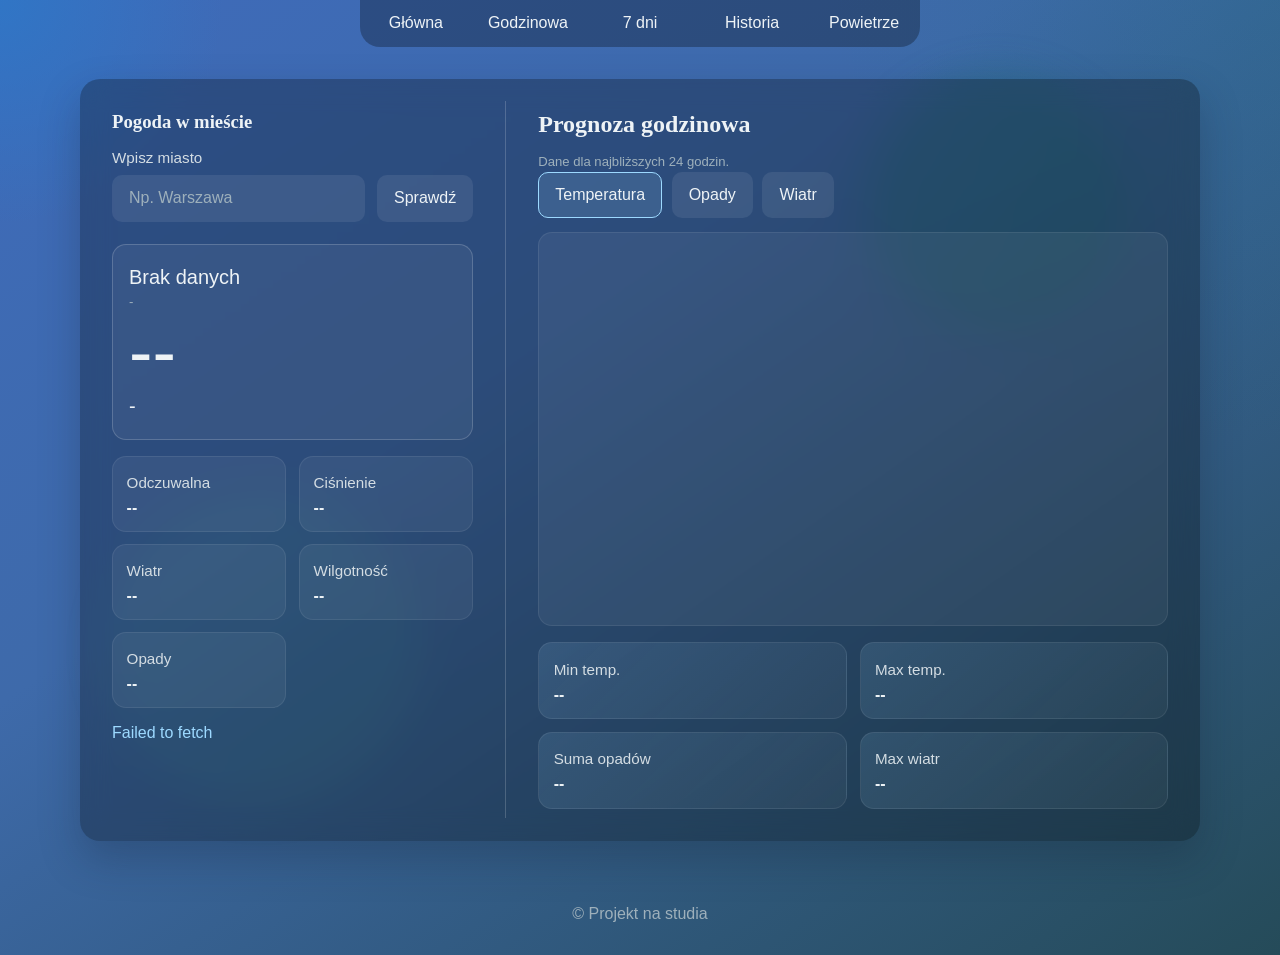
<file: index.html>
<!DOCTYPE html>
<html lang="pl">

<head>
  <meta charset="UTF-8">
  <meta name="viewport" content="width=device-width, initial-scale=1.0">
  <title>Aktualna pogoda</title>
  <link rel="stylesheet" href="css/base.css">
  <link rel="stylesheet" href="css/index.css">
</head>

<body>
  <header>
    <nav>
      <ul>
        <li class="btn"><a href="index.html">Główna</a></li>
        <li class="btn"><a href="hourly.html">Godzinowa</a></li>
        <li class="btn"><a href="weekly.html">7 dni</a></li>
        <li class="btn"><a href="history.html">Historia</a></li>
        <li class="btn"><a href="air.html">Powietrze</a></li>
      </ul>
    </nav>
  </header>

  <main>
    <section id="daily-weather" class="card">
      <section id="daily-weather-general" class="card-content">
        <h1>Pogoda w mieście</h1>

        <form id="city-form" class="search-panel">
          <label for="city-input" class="p-normal">Wpisz miasto</label>
          <div class="search-row">
            <input id="city-input" type="text" name="city" placeholder="Np. Warszawa" autocomplete="off">
            <button type="submit" class="btn">Sprawdź</button>
          </div>
          <div id="search-history-list" class="search-history-list" aria-label="Historia wyszukiwań" hidden></div>
          <p id="form-error" class="form-error" aria-live="polite"></p>
        </form>

        <div class="summary-panel">
          <p id="location-name" class="p-big">Ładowanie danych...</p>
          <p id="current-time" class="p-small"></p>
          <p id="temperature" class="p-large">--</p>
          <p id="weather-description" class="p-big">Brak danych</p>
        </div>

        <div id="weather-stats" class="stats-list">
          <div class="stat-item">
            <p class="p-normal">Odczuwalna</p>
            <span id="apparent-temperature" class="p-value">--</span>
          </div>
          <div class="stat-item">
            <p class="p-normal">Ciśnienie</p>
            <span id="pressure" class="p-value">--</span>
          </div>
          <div class="stat-item">
            <p class="p-normal">Wiatr</p>
            <span id="wind-speed" class="p-value">--</span>
          </div>
          <div class="stat-item">
            <p class="p-normal">Wilgotność</p>
            <span id="humidity" class="p-value">--</span>
          </div>
          <div class="stat-item">
            <p class="p-normal">Opady</p>
            <span id="precipitation" class="p-value">--</span>
          </div>
        </div>

        <p id="status-message" class="status-message" aria-live="polite"></p>
      </section>

      <div class="v-separator"></div>

      <section id="daily-weather-details" class="card-content">
        <div class="details-heading">
          <h2>Prognoza godzinowa</h2>
          <p id="chart-caption" class="p-small">Dane dla najbliższych 24 godzin.</p>
        </div>
        <div id="daily-weather-legend">
          <button type="button" id="show-temp" class="btn active">Temperatura</button>
          <button type="button" id="show-rain" class="btn">Opady</button>
          <button type="button" id="show-wind" class="btn">Wiatr</button>
        </div>
        <div class="chart-box">
          <svg id="hourly-chart" aria-label="Wykres pogody godzinowej"></svg>
        </div>
        <div class="chart-summary" aria-label="Podsumowanie prognozy godzinowej">
          <div class="chart-summary-item">
            <p class="p-normal">Min temp.</p>
            <span id="hourly-min-temp" class="p-value">--</span>
          </div>
          <div class="chart-summary-item">
            <p class="p-normal">Max temp.</p>
            <span id="hourly-max-temp" class="p-value">--</span>
          </div>
          <div class="chart-summary-item">
            <p class="p-normal">Suma opadów</p>
            <span id="hourly-rain-sum" class="p-value">--</span>
          </div>
          <div class="chart-summary-item">
            <p class="p-normal">Max wiatr</p>
            <span id="hourly-max-wind" class="p-value">--</span>
          </div>
        </div>
      </section>
    </section>
  </main>

  <footer>
    <p>&copy; Projekt na studia</p>
  </footer>

  <script src="js/weather_chart.js"></script>
  <script src="js/geocoding.js"></script>
  <script src="js/search_history.js"></script>
  <script src="js/current.js"></script>
</body>

</html>
</file>
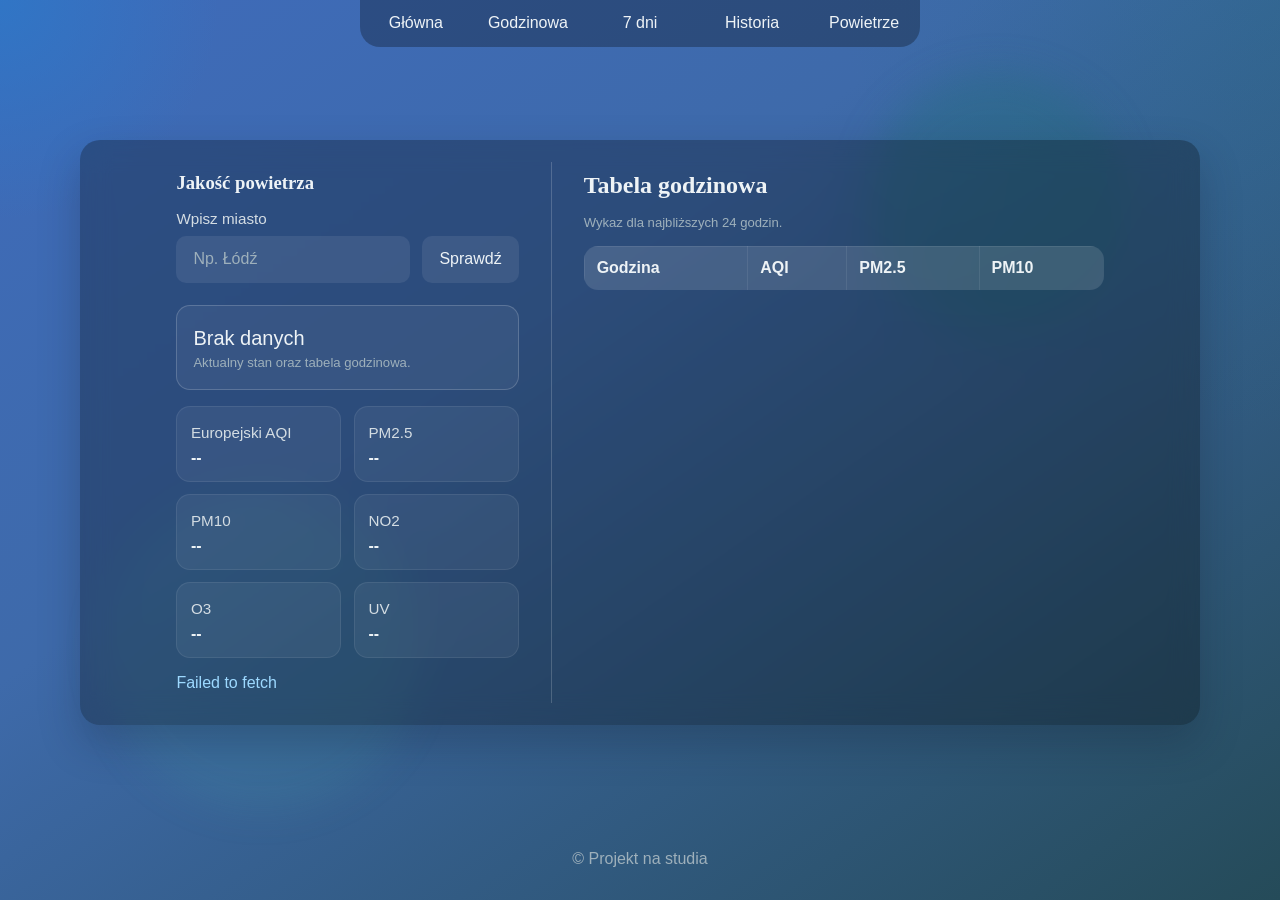
<file: air.html>
<!DOCTYPE html>
<html lang="pl">

<head>
  <meta charset="UTF-8">
  <meta name="viewport" content="width=device-width, initial-scale=1.0">
  <title>Jakość powietrza</title>
  <link rel="stylesheet" href="css/base.css">
  <link rel="stylesheet" href="css/air.css">
</head>

<body>
  <header>
    <nav>
      <ul>
        <li class="btn"><a href="index.html">Główna</a></li>
        <li class="btn"><a href="hourly.html">Godzinowa</a></li>
        <li class="btn"><a href="weekly.html">7 dni</a></li>
        <li class="btn"><a href="history.html">Historia</a></li>
        <li class="btn"><a href="air.html">Powietrze</a></li>
      </ul>
    </nav>
  </header>

  <main>
    <section class="card">
      <section class="card-content">
        <h1>Jakość powietrza</h1>

        <form id="city-form" class="search-panel">
          <label for="city-input" class="p-normal">Wpisz miasto</label>
          <div class="search-row">
            <input id="city-input" type="text" name="city" placeholder="Np. Łódź" autocomplete="off">
            <button type="submit" class="btn">Sprawdź</button>
          </div>
          <div id="search-history-list" class="search-history-list" aria-label="Historia wyszukiwań" hidden></div>
          <p id="form-error" class="form-error" aria-live="polite"></p>
        </form>

        <div class="summary-panel">
          <p id="location-name" class="p-big">Brak danych</p>
          <p class="p-small">Aktualny stan oraz tabela godzinowa.</p>
        </div>

        <div class="stats-list">
          <div class="stat-item">
            <p class="p-normal">Europejski AQI</p>
            <span id="european-aqi" class="p-value">--</span>
          </div>
          <div class="stat-item">
            <p class="p-normal">PM2.5</p>
            <span id="pm25" class="p-value">--</span>
          </div>
          <div class="stat-item">
            <p class="p-normal">PM10</p>
            <span id="pm10" class="p-value">--</span>
          </div>
          <div class="stat-item">
            <p class="p-normal">NO2</p>
            <span id="no2" class="p-value">--</span>
          </div>
          <div class="stat-item">
            <p class="p-normal">O3</p>
            <span id="ozone" class="p-value">--</span>
          </div>
          <div class="stat-item">
            <p class="p-normal">UV</p>
            <span id="uv-index" class="p-value">--</span>
          </div>
        </div>

        <p id="status-message" class="status-message" aria-live="polite"></p>
      </section>

      <div class="v-separator"></div>

      <section class="card-content">
        <div class="details-heading">
          <h2>Tabela godzinowa</h2>
          <p class="p-small">Wykaz dla najbliższych 24 godzin.</p>
        </div>

        <div class="table-wrapper">
          <table>
            <thead>
              <tr>
                <th>Godzina</th>
                <th>AQI</th>
                <th>PM2.5</th>
                <th>PM10</th>
              </tr>
            </thead>
            <tbody id="air-body"></tbody>
          </table>
        </div>
      </section>
    </section>
  </main>

  <footer>
    <p>&copy; Projekt na studia</p>
  </footer>

  <script src="js/geocoding.js"></script>
  <script src="js/search_history.js"></script>
  <script src="js/air.js"></script>
</body>

</html>
</file>
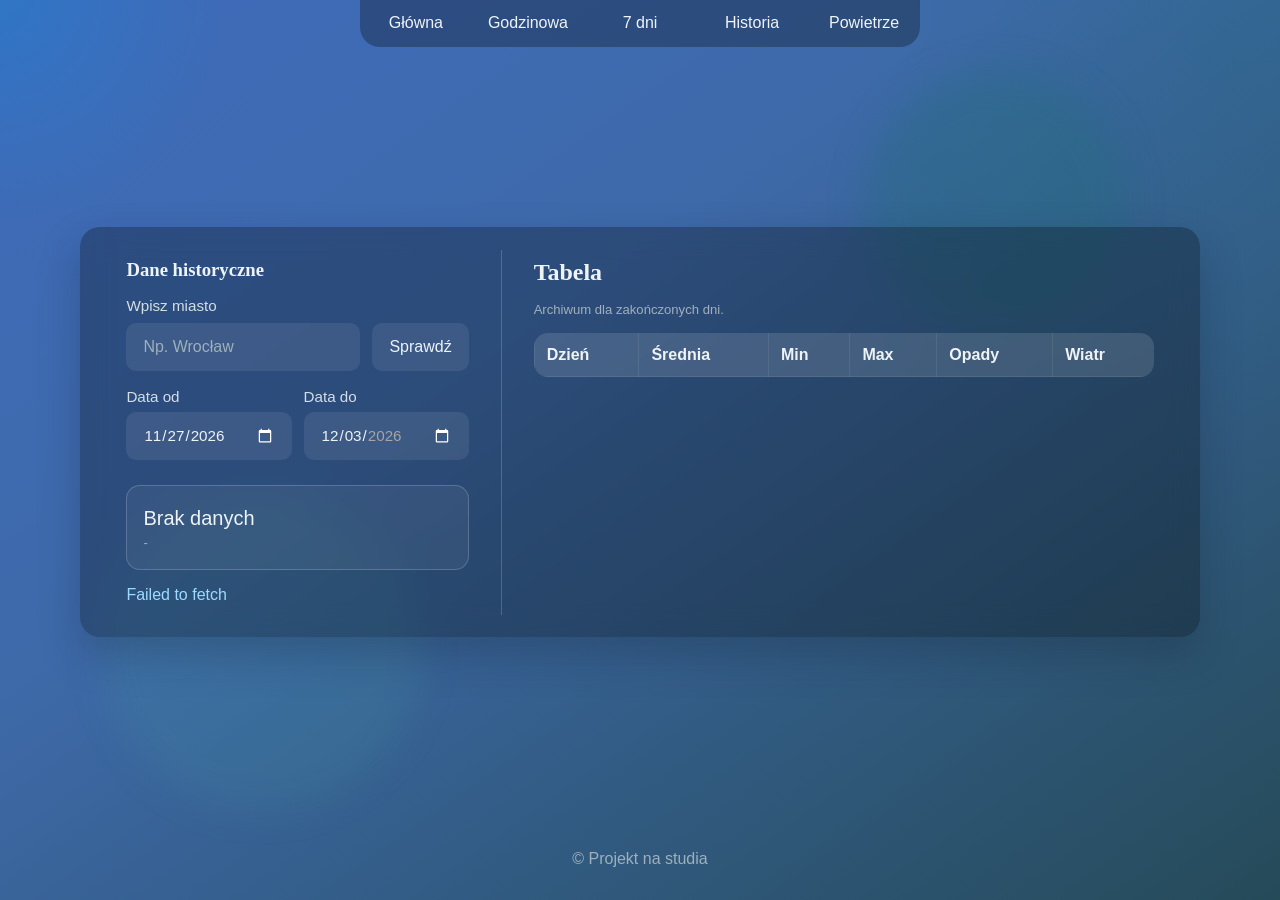
<file: history.html>
<!DOCTYPE html>
<html lang="pl">

<head>
  <meta charset="UTF-8">
  <meta name="viewport" content="width=device-width, initial-scale=1.0">
  <title>Dane historyczne</title>
  <link rel="stylesheet" href="css/base.css">
  <link rel="stylesheet" href="css/history.css">
</head>

<body>
  <header>
    <nav>
      <ul>
        <li class="btn"><a href="index.html">Główna</a></li>
        <li class="btn"><a href="hourly.html">Godzinowa</a></li>
        <li class="btn"><a href="weekly.html">7 dni</a></li>
        <li class="btn"><a href="history.html">Historia</a></li>
        <li class="btn"><a href="air.html">Powietrze</a></li>
      </ul>
    </nav>
  </header>

  <main>
    <section class="card">
      <section class="card-content">
        <h1>Dane historyczne</h1>

        <form id="city-form" class="search-panel">
          <label for="city-input" class="p-normal">Wpisz miasto</label>
          <div class="search-row">
            <input id="city-input" type="text" name="city" placeholder="Np. Wrocław" autocomplete="off">
            <button type="submit" class="btn">Sprawdź</button>
          </div>
          <div class="date-row">
            <label for="start-date" class="p-normal">
              Data od
              <input id="start-date" type="date" name="start-date">
            </label>
            <label for="end-date" class="p-normal">
              Data do
              <input id="end-date" type="date" name="end-date">
            </label>
          </div>
          <div id="search-history-list" class="search-history-list" aria-label="Historia wyszukiwań" hidden></div>
          <p id="form-error" class="form-error" aria-live="polite"></p>
        </form>

        <div class="summary-panel">
          <p id="location-name" class="p-big">Brak danych</p>
          <p id="date-range" class="p-small">-</p>
        </div>

        <p id="status-message" class="status-message" aria-live="polite"></p>
      </section>

      <div class="v-separator"></div>

      <section class="card-content">
        <div class="details-heading">
          <h2>Tabela</h2>
          <p class="p-small">Archiwum dla zakończonych dni.</p>
        </div>

        <div class="table-wrapper">
          <table>
            <thead>
              <tr>
                <th>Dzień</th>
                <th>Średnia</th>
                <th>Min</th>
                <th>Max</th>
                <th>Opady</th>
                <th>Wiatr</th>
              </tr>
            </thead>
            <tbody id="history-body"></tbody>
          </table>
        </div>
      </section>
    </section>
  </main>

  <footer>
    <p>&copy; Projekt na studia</p>
  </footer>

  <script src="js/geocoding.js"></script>
  <script src="js/search_history.js"></script>
  <script src="js/history.js"></script>
</body>

</html>
</file>
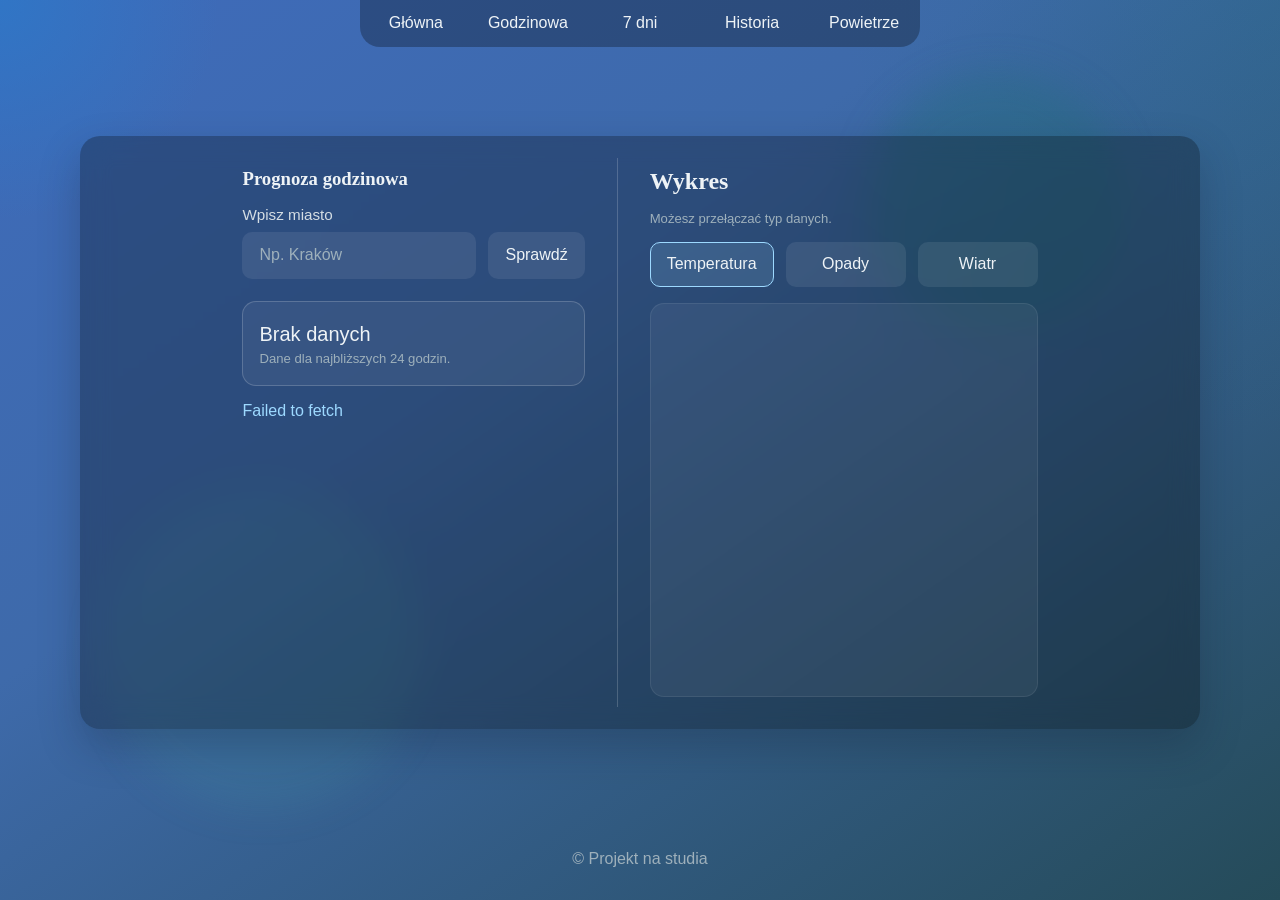
<file: hourly.html>
<!DOCTYPE html>
<html lang="pl">

<head>
  <meta charset="UTF-8">
  <meta name="viewport" content="width=device-width, initial-scale=1.0">
  <title>Prognoza godzinowa</title>
  <link rel="stylesheet" href="css/base.css">
  <link rel="stylesheet" href="css/hourly.css">
</head>

<body>
  <header>
    <nav>
      <ul>
        <li class="btn"><a href="index.html">Główna</a></li>
        <li class="btn"><a href="hourly.html">Godzinowa</a></li>
        <li class="btn"><a href="weekly.html">7 dni</a></li>
        <li class="btn"><a href="history.html">Historia</a></li>
        <li class="btn"><a href="air.html">Powietrze</a></li>
      </ul>
    </nav>
  </header>

  <main>
    <section class="card">
      <section class="card-content">
        <h1>Prognoza godzinowa</h1>

        <form id="city-form" class="search-panel">
          <label for="city-input" class="p-normal">Wpisz miasto</label>
          <div class="search-row">
            <input id="city-input" type="text" name="city" placeholder="Np. Kraków" autocomplete="off">
            <button type="submit" class="btn">Sprawdź</button>
          </div>
          <div id="search-history-list" class="search-history-list" aria-label="Historia wyszukiwań" hidden></div>
          <p id="form-error" class="form-error" aria-live="polite"></p>
        </form>

        <div class="summary-panel">
          <p id="location-name" class="p-big">Brak danych</p>
          <p id="chart-caption" class="p-small">Dane dla najbliższych 24 godzin.</p>
        </div>

        <p id="status-message" class="status-message" aria-live="polite"></p>
      </section>

      <div class="v-separator"></div>

      <section class="card-content">
        <div class="details-heading">
          <h2>Wykres</h2>
          <p class="p-small">Możesz przełączać typ danych.</p>
        </div>

        <div class="button-row">
          <button type="button" id="show-temp" class="btn active">Temperatura</button>
          <button type="button" id="show-rain" class="btn">Opady</button>
          <button type="button" id="show-wind" class="btn">Wiatr</button>
        </div>

        <div class="chart-box">
          <svg id="hourly-chart" aria-label="Wykres prognozy godzinowej"></svg>
        </div>
      </section>
    </section>
  </main>

  <footer>
    <p>&copy; Projekt na studia</p>
  </footer>

  <script src="js/weather_chart.js"></script>
  <script src="js/geocoding.js"></script>
  <script src="js/search_history.js"></script>
  <script src="js/hourly.js"></script>
</body>

</html>
</file>
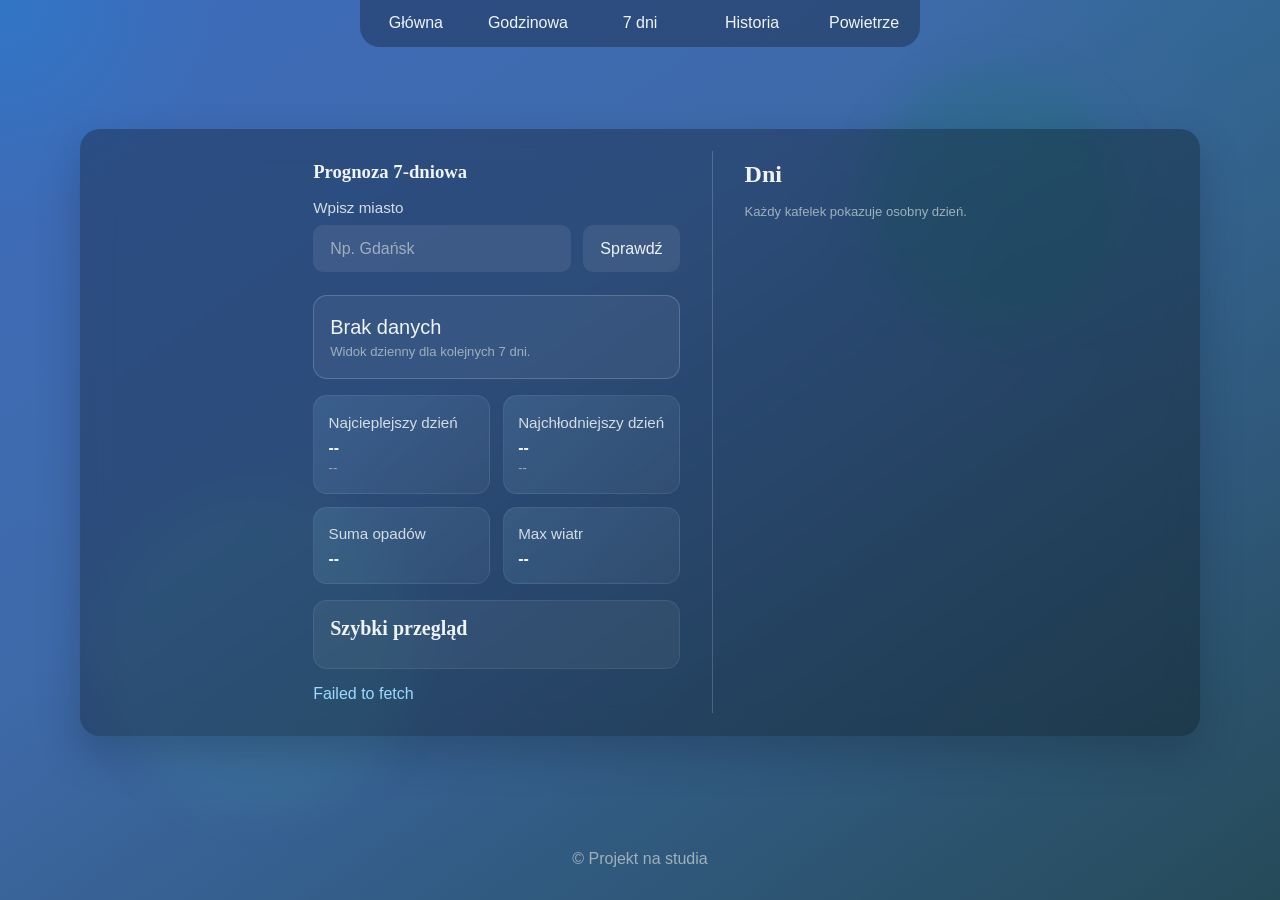
<file: weekly.html>
<!DOCTYPE html>
<html lang="pl">

<head>
  <meta charset="UTF-8">
  <meta name="viewport" content="width=device-width, initial-scale=1.0">
  <title>Prognoza 7-dniowa</title>
  <link rel="stylesheet" href="css/base.css">
  <link rel="stylesheet" href="css/weekly.css">
</head>

<body>
  <header>
    <nav>
      <ul>
        <li class="btn"><a href="index.html">Główna</a></li>
        <li class="btn"><a href="hourly.html">Godzinowa</a></li>
        <li class="btn"><a href="weekly.html">7 dni</a></li>
        <li class="btn"><a href="history.html">Historia</a></li>
        <li class="btn"><a href="air.html">Powietrze</a></li>
      </ul>
    </nav>
  </header>

  <main>
    <section class="card">
      <section class="card-content">
        <h1>Prognoza 7-dniowa</h1>

        <form id="city-form" class="search-panel">
          <label for="city-input" class="p-normal">Wpisz miasto</label>
          <div class="search-row">
            <input id="city-input" type="text" name="city" placeholder="Np. Gdańsk" autocomplete="off">
            <button type="submit" class="btn">Sprawdź</button>
          </div>
          <div id="search-history-list" class="search-history-list" aria-label="Historia wyszukiwań" hidden></div>
          <p id="form-error" class="form-error" aria-live="polite"></p>
        </form>

        <div class="summary-panel">
          <p id="location-name" class="p-big">Brak danych</p>
          <p class="p-small">Widok dzienny dla kolejnych 7 dni.</p>
        </div>

        <div class="weekly-summary" aria-label="Podsumowanie prognozy 7-dniowej">
          <div class="weekly-summary-item">
            <p class="p-normal">Najcieplejszy dzień</p>
            <span id="warmest-day" class="p-value">--</span>
            <p id="warmest-day-date" class="p-small">--</p>
          </div>
          <div class="weekly-summary-item">
            <p class="p-normal">Najchłodniejszy dzień</p>
            <span id="coldest-day" class="p-value">--</span>
            <p id="coldest-day-date" class="p-small">--</p>
          </div>
          <div class="weekly-summary-item">
            <p class="p-normal">Suma opadów</p>
            <span id="weekly-rain-sum" class="p-value">--</span>
          </div>
          <div class="weekly-summary-item">
            <p class="p-normal">Max wiatr</p>
            <span id="weekly-max-wind" class="p-value">--</span>
          </div>
        </div>

        <div class="weekly-overview" aria-label="Szybki przegląd prognozy">
          <h2>Szybki przegląd</h2>
          <div id="weekly-overview-list" class="weekly-overview-list"></div>
        </div>

        <p id="status-message" class="status-message" aria-live="polite"></p>
      </section>

      <div class="v-separator"></div>

      <section class="card-content">
        <div class="details-heading">
          <h2>Dni</h2>
          <p class="p-small">Każdy kafelek pokazuje osobny dzień.</p>
        </div>

        <section id="days-list" class="days-list"></section>
      </section>
    </section>
  </main>

  <footer>
    <p>&copy; Projekt na studia</p>
  </footer>

  <script src="js/geocoding.js"></script>
  <script src="js/search_history.js"></script>
  <script src="js/weekly.js"></script>
</body>

</html>
</file>
<file: css/base.css>
:root {
  color-scheme: dark;
  --bg: rgba(0, 0, 0, 0.28);
  --line: rgba(255, 255, 255, 0.18);
  --border: rgba(255, 255, 255, 0.42);
  --text: #eef3f6;
  --text-darker: #d4dde3;
  --muted: #9eb0bb;
  --accent: #9dd9ff;
  --accent-strong: #5eb3e6;
  --accent-soft: rgba(157, 217, 255, 0.14);
  --warn: #ffc36c;
  --danger: #ff9a9a;
  --shadow: 0 18px 40px rgba(19, 31, 49, 0.26);
  --radius-xl: 28px;
  --radius-lg: 20px;
  --radius-md: 14px;
  --radius-sm: 10px;
  --font-display: "Fraunces", "Iowan Old Style", "Palatino Linotype", serif;
  --font-body: "Space Grotesk", "Trebuchet MS", sans-serif;
}

* {
  box-sizing: border-box;
}

html {
  scroll-behavior: smooth;
}

body {
  display: flex;
  flex-direction: column;
  margin: 0;
  min-height: 100vh;
  font-family: var(--font-body);
  color: var(--text);
  background:
    radial-gradient(circle at top left, rgba(45, 120, 200, 0.8), transparent 14%),
    radial-gradient(circle at top right, rgba(31, 111, 120, 0.24), transparent 28%),
    linear-gradient(145deg, #3e6bbb 0%, #3e6aaa 38%, #254b59 100%);
}

body::before,
body::after {
  content: "";
  position: fixed;
  z-index: -1;
  border-radius: 999px;
  filter: blur(18px);
}

body::before {
  top: 8%;
  right: 12%;
  width: 260px;
  height: 260px;
  background: rgba(31, 111, 120, 0.32);
}

body::after {
  bottom: 10%;
  left: 8%;
  width: 320px;
  height: 320px;
  background: rgba(70, 163, 162, 0.14);
}

main,
nav,
footer,
.card,
nav ul li {
  display: flex;
  justify-content: center;
  align-items: center;
}

main {
  flex: 1;
  padding: 1rem;
}

nav ul {
  display: flex;
  flex-direction: column;
  width: 100%;
  margin: 0;
  padding-left: 0;
  list-style-type: none;
}

nav ul> :first-child {
  border-bottom-left-radius: 0;
}

nav ul> :last-child {
  border-bottom-right-radius: 0;
}

nav ul li {
  width: 100%;
  font-size: 1rem;
  background-color: var(--bg);
}

a {
  text-decoration: none;
  color: var(--text);
}

nav a {
  display: flex;
  justify-content: center;
  align-items: center;
  width: 100%;
  min-height: 100%;
  padding: 0.9rem 1rem;
}

input,
button {
  font: inherit;
}

input {
  width: 100%;
  background-color: rgba(255, 255, 255, 0.08);
  color: var(--text);
  padding: 0.85rem 1rem;
  border: 1px solid transparent;
  border-radius: var(--radius-sm);
}

input::placeholder {
  color: var(--muted);
}

input:focus {
  outline: none;
  border-color: var(--accent);
}

button {
  outline: none;
  background-color: rgba(255, 255, 255, 0.08);
  border: 1px solid transparent;
  color: var(--text);
  padding: 0.8rem 1rem;
  border-radius: var(--radius-sm);
}

.card {
  position: relative;
  width: min(1120px, 100%);
  flex-direction: column;
  align-items: stretch;
  border-radius: var(--radius-lg);
  background-color: var(--bg);
  box-shadow: var(--shadow);
  color: var(--text-darker);
  backdrop-filter: blur(14px);
}

.card-content {
  position: relative;
  z-index: 1;
  padding: 1.4rem;
}

.btn {
  position: relative;
  cursor: pointer;
  transition: background-color 0.2s ease, border-color 0.2s ease, transform 0.2s ease;
}

.btn::before {
  content: "";
  position: absolute;
  opacity: 0;
  inset: 0;
  border: 0 solid var(--border);
  border-radius: inherit;
  transition: transform 0.2s ease, opacity 0.2s ease;
  pointer-events: none;
}

.btn:hover::before,
.btn:focus-visible::before {
  opacity: 1;
  transform: scale(1.03);
  border-width: 1px;
}

.btn:active {
  transform: translateY(1px);
}

.btn.active {
  background-color: var(--accent-soft);
  border-color: var(--accent);
  color: var(--text);
}

h1,
h2 {
  margin: 0 0 1rem;
  font-family: var(--font-display);
  font-weight: 700;
  color: var(--text);
}

.search-panel,
.summary-panel,
.stats-list,
.details-heading,
.page-section,
.table-wrapper,
.button-row,
.chart-box {
  width: 100%;
}

.search-panel {
  margin-bottom: 1.4rem;
}

.search-row {
  display: flex;
  flex-direction: column;
  gap: 0.75rem;
  margin-top: 0.5rem;
}

.form-error {
  min-height: 1.2rem;
  margin: 0.5rem 0 0;
  color: var(--warn);
}

.form-error:empty {
  min-height: 0;
  margin: 0;
}

.search-history-list {
  display: flex;
  flex-wrap: wrap;
  gap: 0.55rem;
  margin-top: 0.8rem;
}

.search-history-list[hidden] {
  display: none;
}

.search-history-item {
  padding: 0.45rem 0.7rem;
  font-size: 0.86rem;
}

.summary-panel {
  padding: 1rem;
  border: 1px solid var(--line);
  border-radius: var(--radius-md);
  background: rgba(255, 255, 255, 0.05);
}

.stats-list {
  display: grid;
  grid-template-columns: repeat(2, minmax(0, 1fr));
  gap: 0.8rem;
  margin-top: 1rem;
}

.stat-item {
  padding: 0.85rem;
  border-radius: var(--radius-md);
  background: rgba(255, 255, 255, 0.05);
  border: 1px solid rgba(255, 255, 255, 0.08);
}

.table-wrapper {
  overflow-x: auto;
  margin-top: 1rem;
}

table {
  width: 100%;
  border-collapse: collapse;
  background: rgba(255, 255, 255, 0.05);
  color: var(--text);
  border-radius: var(--radius-md);
  overflow: hidden;
}

th,
td {
  border: 1px solid rgba(255, 255, 255, 0.08);
  padding: 0.75rem;
  text-align: left;
}

th {
  background: rgba(255, 255, 255, 0.08);
  color: var(--text);
}

.button-row {
  display: flex;
  flex-wrap: wrap;
  gap: 0.75rem;
  margin: 1rem 0;
}

.chart-box {
  position: relative;
  min-height: 360px;
  padding: 1rem;
  border: 1px solid rgba(255, 255, 255, 0.08);
  border-radius: var(--radius-md);
  background: rgba(255, 255, 255, 0.05);
}

.chart-box svg {
  display: block;
  width: 100%;
  height: 360px;
}

.status-message {
  min-height: 1.2rem;
  margin: 1rem 0 0;
  color: var(--accent);
}

.status-message.error {
  color: var(--danger);
}

.status-message.loading {
  color: var(--warn);
}

.v-separator {
  width: auto;
  height: 1px;
  margin: 0 1.4rem;
  background-color: rgba(255, 255, 255, 0.18);
}

.p-large {
  color: var(--text);
  font-size: clamp(2.5rem, 8vw, 4.4rem);
  line-height: 1;
  margin: 0.5rem 0;
}

.p-big {
  color: var(--text);
  font-size: 1.25rem;
  margin: 0.3rem 0;
}

.p-normal {
  color: var(--text-darker);
  font-size: 0.95rem;
  margin: 0.2rem 0;
}

.p-small {
  color: var(--muted);
  font-size: 0.82rem;
  margin: 0.2rem 0;
}

.p-value {
  display: inline-block;
  margin-top: 0.3rem;
  font-weight: 700;
  color: var(--text);
}

footer {
  padding: 1rem;
  color: var(--muted);
}

@media (min-width: 500px) {
  nav ul {
    display: grid;
    grid-auto-flow: column;
    grid-auto-columns: 1fr;
    list-style: none;
    padding: 0;
    margin: 0;
    width: auto;
  }


  nav ul> :first-child {
    border-bottom-left-radius: var(--radius-lg);
  }

  nav ul> :last-child {
    border-bottom-right-radius: var(--radius-lg);
  }
}

@media (min-width: 700px) {
  main {
    padding: 2rem;
  }

  .card-content {
    padding: 2rem;
  }

  .search-row {
    flex-direction: row;
  }

  .search-row input {
    flex: 1;
  }
}

@media (min-width: 960px) {
  .card {
    flex-direction: row;
  }

  .v-separator {
    width: 1px;
    height: auto;
    margin: 1.4rem 0;
  }
}
</file>
<file: css/index.css>
#daily-weather-general,
#daily-weather-details {
  width: 100%;
}

#daily-weather-legend {
  width: 100%;
  padding-bottom: 0.9rem;
  display: flex;
  flex-wrap: wrap;
  gap: 0.6rem;
}

.chart-summary {
  display: grid;
  grid-template-columns: repeat(2, minmax(0, 1fr));
  gap: 0.8rem;
  margin-top: 1rem;
}

.chart-summary-item {
  padding: 0.9rem;
  border: 1px solid rgba(255, 255, 255, 0.08);
  border-radius: var(--radius-md);
  background:
    linear-gradient(135deg, rgba(157, 217, 255, 0.12), rgba(255, 255, 255, 0.04));
}

@media (min-width: 960px) {
  #daily-weather-general {
    width: 38%;
  }

  #daily-weather-details {
    width: 62%;
  }
}
</file>
<file: css/air.css>
.stats-list {
  grid-template-columns: repeat(2, minmax(0, 1fr));
}

.table-wrapper table {
  min-width: 520px;
}
</file>
<file: css/history.css>
.date-row {
  display: grid;
  grid-template-columns: repeat(1, minmax(0, 1fr));
  gap: 0.75rem;
  margin-top: 0.9rem;
}

.date-row label {
  display: flex;
  flex-direction: column;
  gap: 0.4rem;
}

.table-wrapper table {
  min-width: 620px;
}

@media (min-width: 700px) {
  .date-row {
    grid-template-columns: repeat(2, minmax(0, 1fr));
  }
}
</file>
<file: css/hourly.css>
.button-row .btn {
  min-width: 120px;
}
</file>
<file: css/weekly.css>
.weekly-summary {
  display: grid;
  grid-template-columns: repeat(1, minmax(0, 1fr));
  gap: 0.8rem;
  margin-top: 1rem;
}

.weekly-summary-item {
  padding: 0.9rem;
  border: 1px solid rgba(255, 255, 255, 0.08);
  border-radius: var(--radius-md);
  background:
    linear-gradient(135deg, rgba(157, 217, 255, 0.12), rgba(255, 255, 255, 0.04));
}

.weekly-overview {
  margin-top: 1rem;
  padding: 1rem;
  border: 1px solid rgba(255, 255, 255, 0.08);
  border-radius: var(--radius-md);
  background: rgba(255, 255, 255, 0.05);
}

.weekly-overview h2 {
  margin-bottom: 0.75rem;
  font-size: 1.25rem;
}

.weekly-overview-list {
  display: grid;
  gap: 0.45rem;
}

.weekly-overview-item {
  display: grid;
  grid-template-columns: minmax(76px, 0.8fr) minmax(82px, 0.8fr) minmax(0, 1.4fr);
  gap: 0.6rem;
  align-items: center;
  padding: 0.55rem 0;
  border-top: 1px solid rgba(255, 255, 255, 0.08);
}

.weekly-overview-item:first-child {
  border-top: 0;
}

.weekly-overview-date,
.weekly-overview-temp,
.weekly-overview-weather {
  margin: 0;
}

.weekly-overview-date {
  color: var(--text);
  font-weight: 700;
}

.weekly-overview-weather {
  color: var(--muted);
}

.days-list {
  width: 100%;
  display: grid;
  grid-template-columns: repeat(1, minmax(0, 1fr));
  gap: 0.8rem;
  margin-top: 1rem;
}

.day-card {
  padding: 0.85rem;
  border-radius: var(--radius-md);
  background: rgba(255, 255, 255, 0.05);
  border: 1px solid rgba(255, 255, 255, 0.08);
}

.day-card h3 {
  margin: 0 0 0.75rem;
  color: var(--text);
}

.day-card p {
  margin: 0.35rem 0;
}

@media (min-width: 960px) {
  .weekly-summary {
    grid-template-columns: repeat(2, minmax(0, 1fr));
  }

  .days-list {
    grid-template-columns: repeat(2, minmax(0, 1fr));
  }
}
</file>
